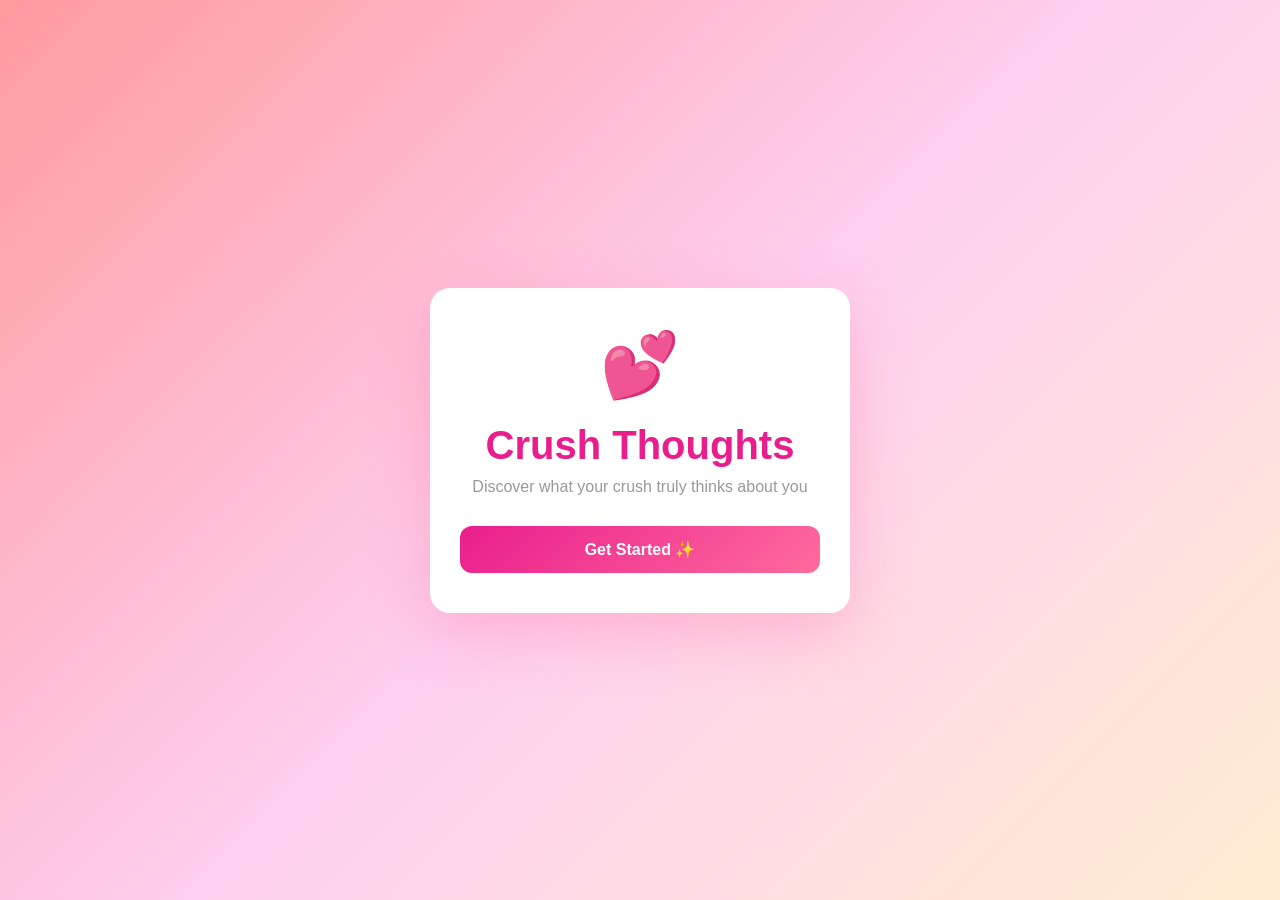
<file: index.html>
<!DOCTYPE html>
<html lang="en">
<head>
  <meta charset="UTF-8" />
  <meta name="viewport" content="width=device-width, initial-scale=1.0"/>
  <title>Crush Thoughts 💕</title>
  <link rel="stylesheet" href="style.css" />
  <link rel="manifest" href="manifest.json" />
<meta name="theme-color" content="#e91e8c" />
<meta name="apple-mobile-web-app-capable" content="yes" />
<meta name="apple-mobile-web-app-title" content="Crush Thoughts" />
<link rel="apple-touch-icon" href="icon-192.png" />
</head>
<body>
  <div class="container">
    <span class="heart-emoji">💕</span>
    <div class="app-name">Crush Thoughts</div>
    <p class="tagline">Discover what your crush truly thinks about you</p>
    <button class="btn btn-primary" onclick="window.location.href='login.html'">
      Get Started ✨
    </button>
  </div>
</body>
  <script>
  if ('serviceWorker' in navigator) {
    navigator.serviceWorker.register('/sw.js')
      .then(() => console.log('SW registered'))
      .catch(err => console.log('SW error:', err));
  }
</script>
</html>
</file>
<file: style.css>
* {
  margin: 0;
  padding: 0;
  box-sizing: border-box;
}

body {
  font-family: 'Segoe UI', Tahoma, Geneva, Verdana, sans-serif;
  background: linear-gradient(135deg, #ff9a9e, #fecfef, #ffecd2);
  min-height: 100vh;
  display: flex;
  align-items: center;
  justify-content: center;
}

.container {
  background: white;
  border-radius: 20px;
  padding: 40px 30px;
  width: 90%;
  max-width: 420px;
  box-shadow: 0 20px 60px rgba(255, 100, 150, 0.3);
  text-align: center;
}

/* Splash Screen */
.app-name {
  font-size: 2.5rem;
  font-weight: 800;
  color: #e91e8c;
  margin-bottom: 10px;
}

.tagline {
  color: #999;
  font-size: 1rem;
  margin-bottom: 30px;
}

.heart-emoji {
  font-size: 4rem;
  display: block;
  margin-bottom: 20px;
  animation: pulse 1.5s infinite;
}

@keyframes pulse {
  0%, 100% { transform: scale(1); }
  50% { transform: scale(1.2); }
}

/* Buttons */
.btn {
  display: block;
  width: 100%;
  padding: 14px;
  border: none;
  border-radius: 12px;
  font-size: 1rem;
  font-weight: 600;
  cursor: pointer;
  margin-top: 15px;
  transition: transform 0.2s, box-shadow 0.2s;
}

.btn:hover {
  transform: translateY(-2px);
  box-shadow: 0 5px 20px rgba(233, 30, 140, 0.4);
}

.btn-primary {
  background: linear-gradient(135deg, #e91e8c, #ff6b9d);
  color: white;
}

.btn-secondary {
  background: transparent;
  border: 2px solid #e91e8c;
  color: #e91e8c;
}

/* Form styles */
h2 {
  color: #333;
  margin-bottom: 5px;
  font-size: 1.5rem;
}

.subtitle {
  color: #aaa;
  font-size: 0.85rem;
  margin-bottom: 25px;
}

.form-group {
  text-align: left;
  margin-bottom: 18px;
}

label {
  display: block;
  font-size: 0.85rem;
  color: #666;
  margin-bottom: 6px;
  font-weight: 600;
}

input {
  width: 100%;
  padding: 12px 15px;
  border: 2px solid #f0f0f0;
  border-radius: 10px;
  font-size: 0.95rem;
  transition: border-color 0.3s;
  outline: none;
}

input:focus {
  border-color: #e91e8c;
}

.error-msg {
  color: #e91e8c;
  font-size: 0.8rem;
  margin-top: 10px;
  display: none;
}

/* Result Page */
.result-card {
  background: linear-gradient(135deg, #fff0f6, #fff);
  border: 2px solid #ffd6e7;
  border-radius: 15px;
  padding: 25px;
  margin: 20px 0;
  text-align: left;
  line-height: 1.8;
  color: #444;
  font-size: 0.95rem;
}

.result-title {
  color: #e91e8c;
  font-size: 1.2rem;
  font-weight: 700;
  margin-bottom: 15px;
  text-align: center;
}

.loading {
  color: #e91e8c;
  font-size: 1rem;
  padding: 20px;
}

.divider {
  text-align: center;
  color: #ccc;
  margin: 15px 0;
  font-size: 0.85rem;
}
</file>
